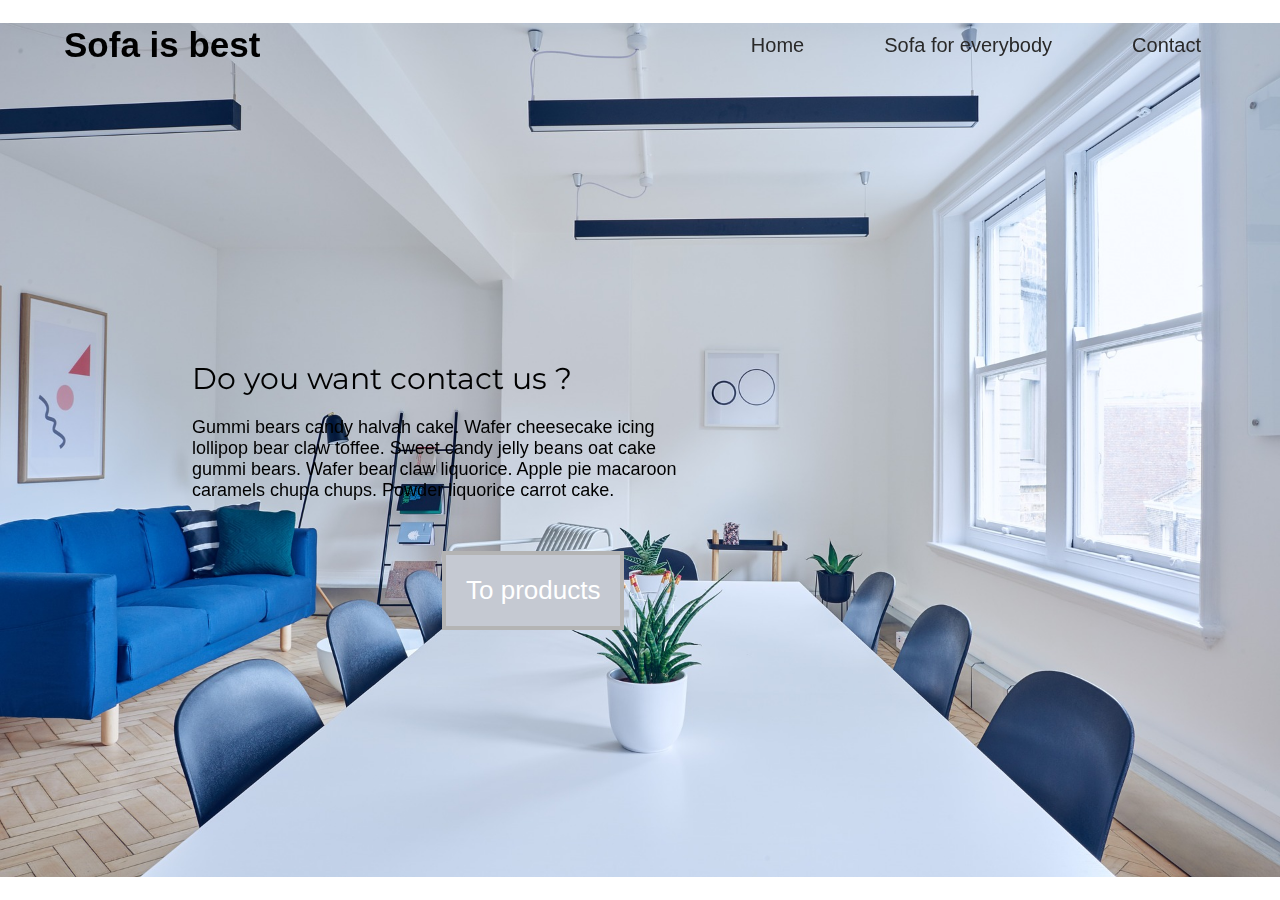
<file: pages/contact.html>
<!DOCTYPE html>
<html lang="en">
<head>
  <meta charset="UTF-8">
  <meta name="viewport" content="width=device-width, initial-scale=1.0">
  <meta http-equiv="X-UA-Compatible" content="ie=edge">
  <link rel="stylesheet" href="css/nav_bar.css">
  <link rel="stylesheet" href="css/contact_style.css">
  <link href="https://fonts.googleapis.com/css?family=Montserrat&display=swap" rel="stylesheet">

  <link rel="stylesheet" href="https://unpkg.com/aos@next/dist/aos.css" />
  <title>Sofa-S</title>
</head>
<body>
  <header>
    <nav class="navbar" data-aos="slide-down">
      <h2 class="logo" id="logo">Sofa is best</h2>
      <ul class="menu">
        <li><a href="../index.html">Home</a> </li>
        <li><a href="sofa.html">Sofa for everybody</a></li>
        <li><a href="#">Contact</a></li>
      </ul>
    </nav>
</header>

  <section class="contact-sec">
    <div class="text-div" data-aos="fade-right">
      <h3 class="title">Do you want contact us ?</h3>
      <p>
        Gummi bears candy halvah cake. Wafer cheesecake icing lollipop bear claw toffee. 
        Sweet candy jelly beans oat cake gummi bears. Wafer bear claw liquorice. 
        Apple pie macaroon caramels chupa chups. Powder liquorice carrot cake.
      </p>

      <a href="sofa.html#products" class="button-products">To products</a>

    </div>
    <!--   spravit cast na input meno email atd. cez php
    <div class="contact-part">
      <input id="fullname" type="text" placeholder="Your full name">
    </div>
    -->
  </section>
  <div class="background-picture"></div>

</body>
<script src="https://unpkg.com/aos@next/dist/aos.js"></script>
  <script>
    AOS.init();
    AOS.init({
      duration:700
    });
  </script>
</html>
</file>
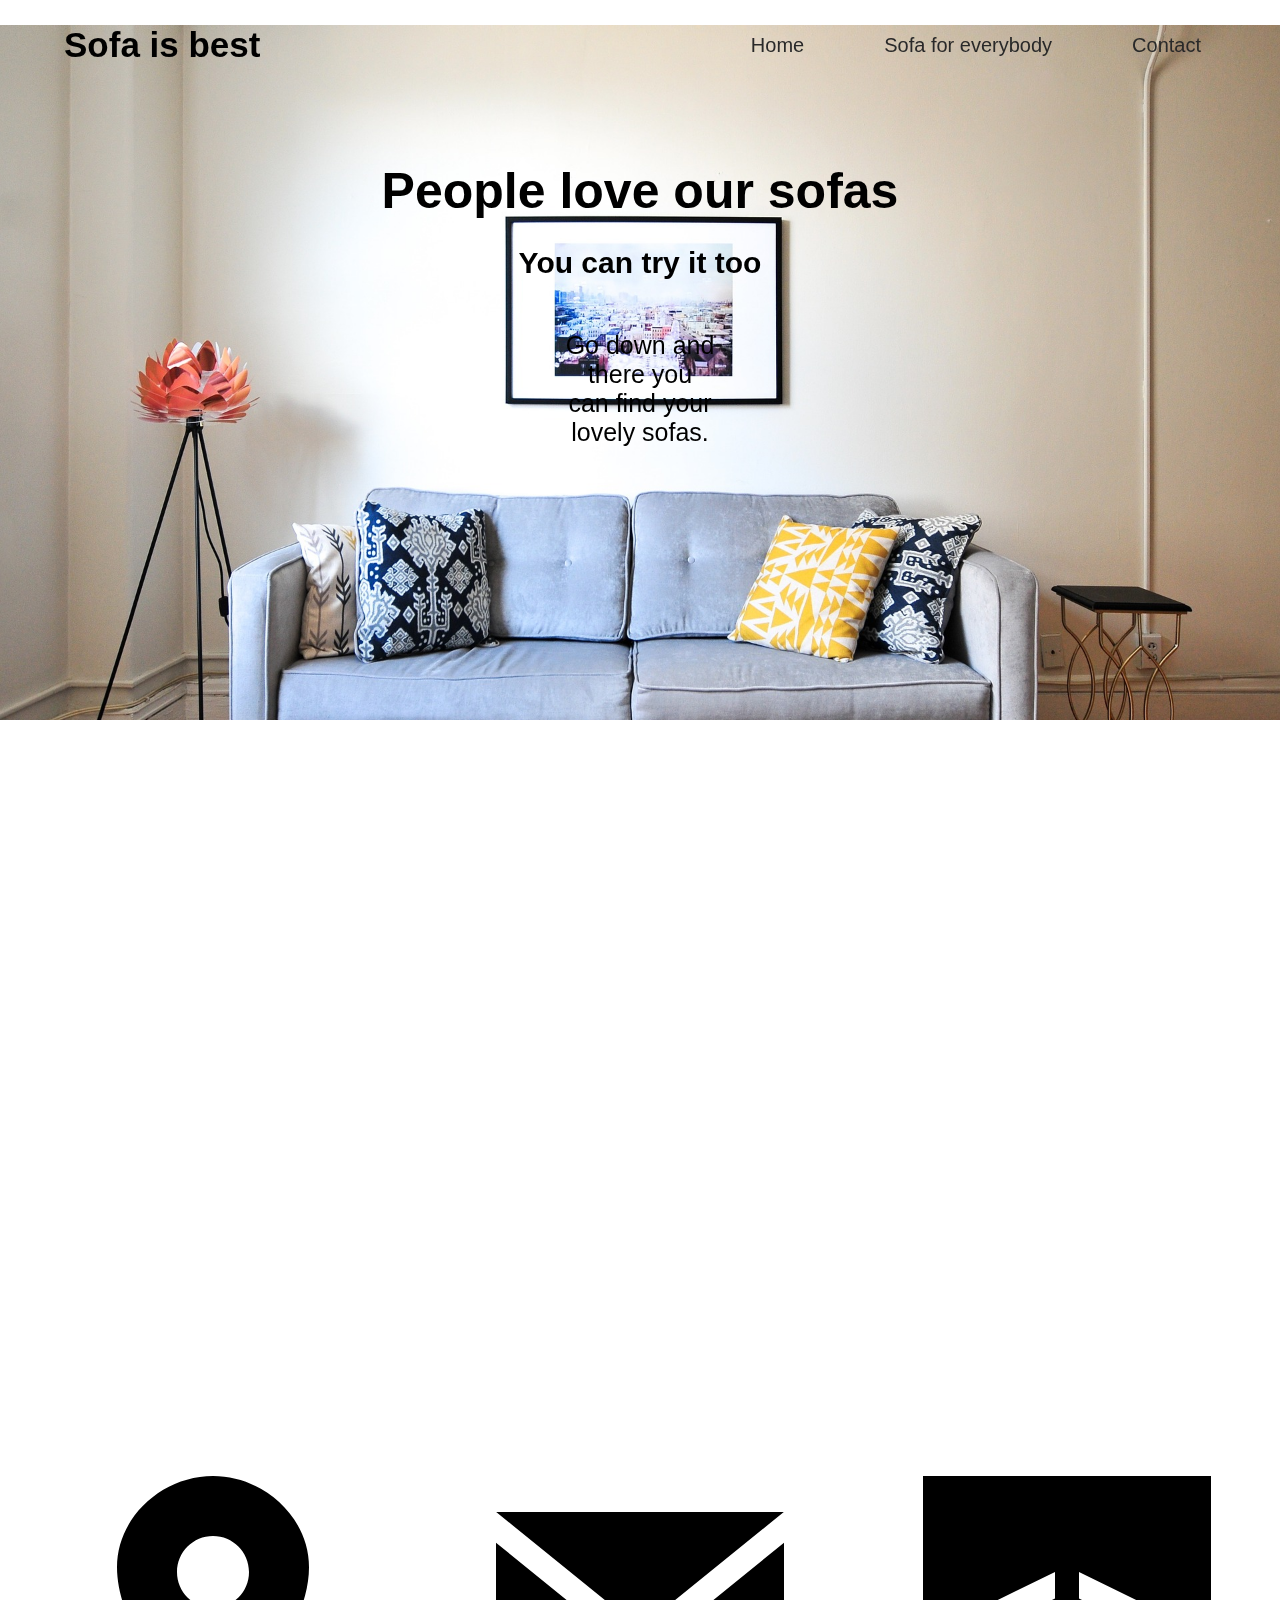
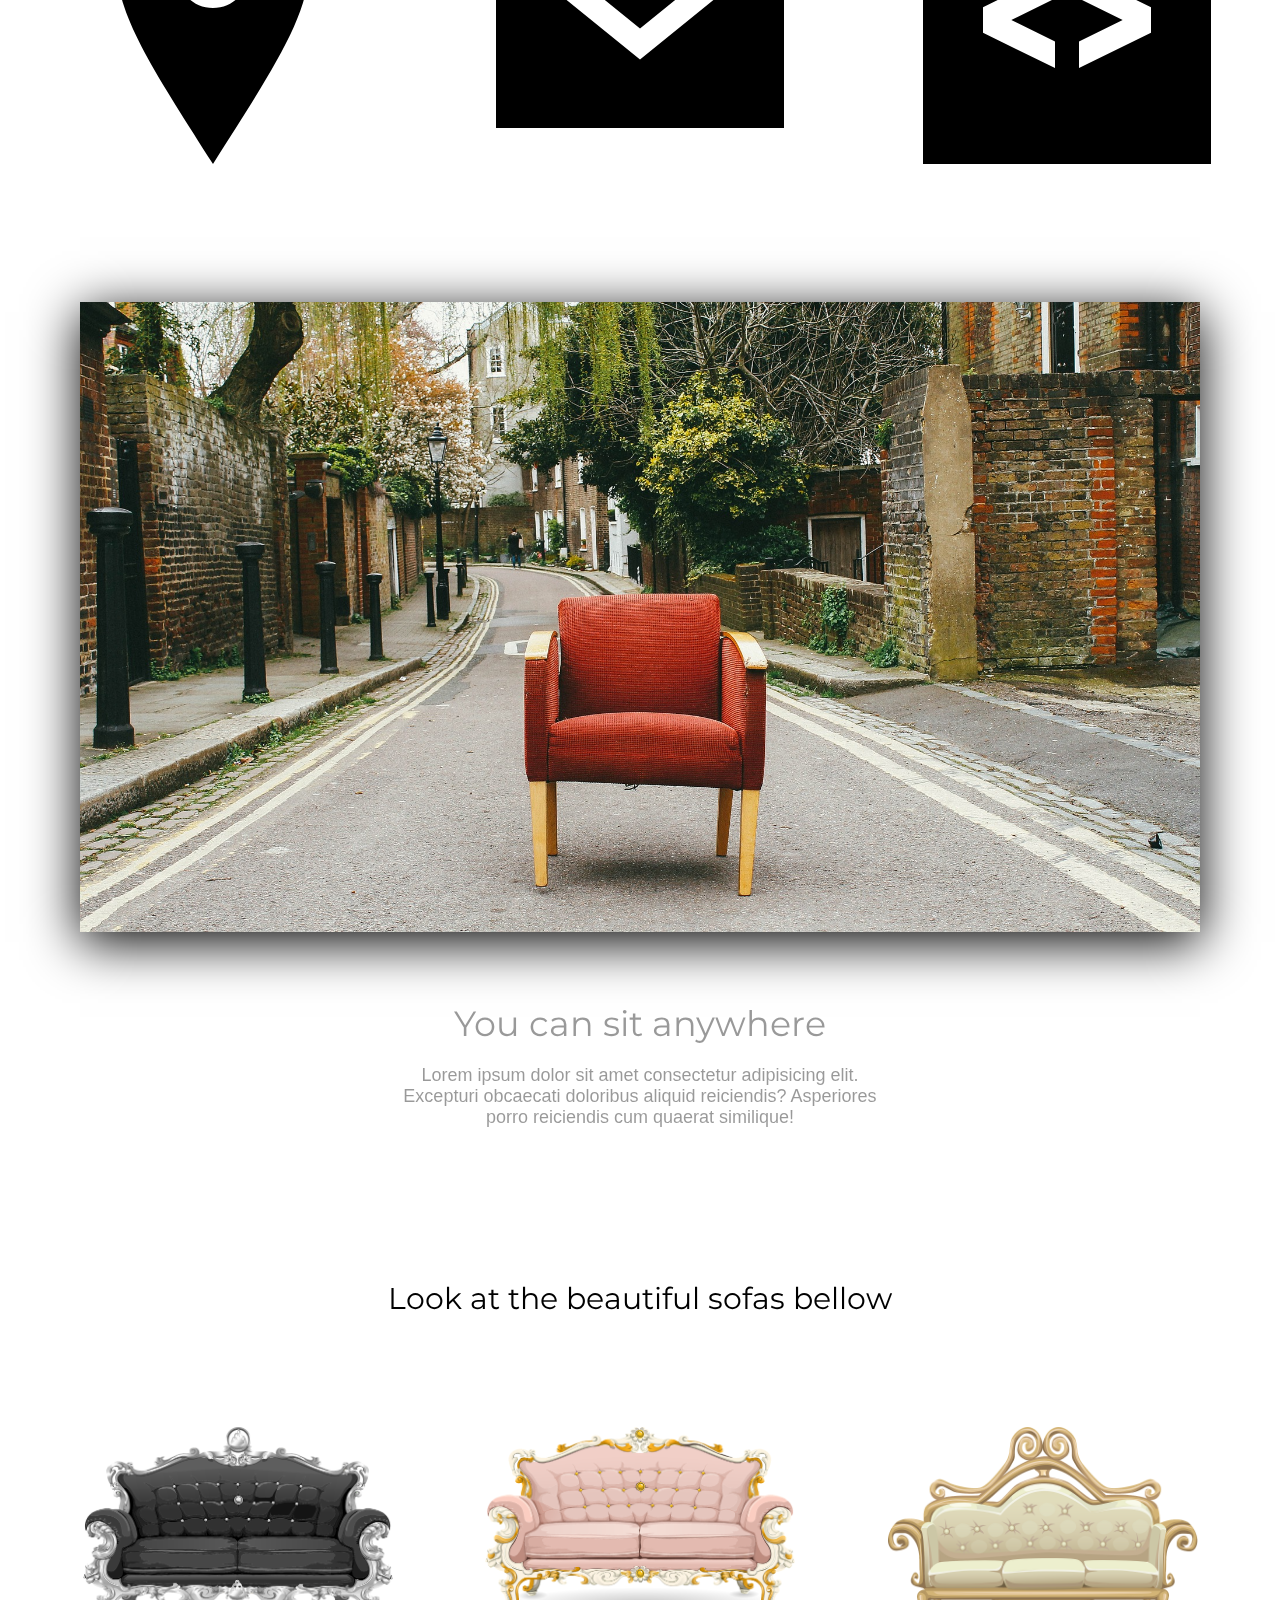
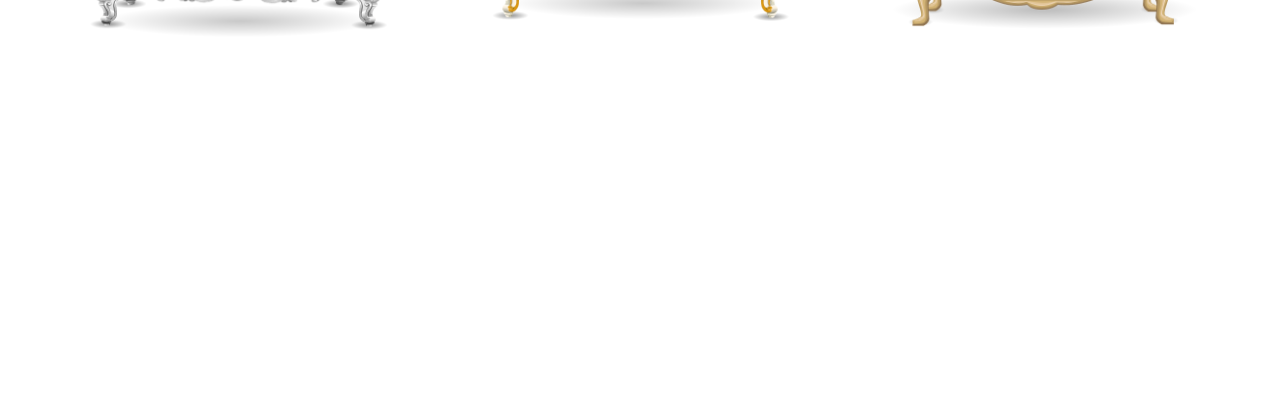
<file: pages/sofa.html>
<!DOCTYPE html>
<html lang="en">
<head>
  <meta charset="UTF-8">
  <meta name="viewport" content="width=device-width, initial-scale=1.0">
  <meta http-equiv="X-UA-Compatible" content="ie=edge">
  <link rel="stylesheet" href="css/nav_bar.css">
  <link rel="stylesheet" href="css/sofa_style.css">
                <!-- TEXTY -->
  <link href="https://fonts.googleapis.com/css?family=Varela+Round&display=swap" rel="stylesheet">
  <link href="https://fonts.googleapis.com/css?family=Montserrat&display=swap" rel="stylesheet">
  
  <link rel="stylesheet" href="https://unpkg.com/aos@next/dist/aos.css" />
  <title>Sofa-S</title>
</head>
<body>
 
  <header>
    <nav class="navbar" data-aos="slide-down">
      <h2 class="logo" id="logo">Sofa is best</h2>
      <ul class="menu">
        <li><a href="../index.html">Home</a> </li>
        <li><a href="#">Sofa for everybody</a></li>
        <li><a href="contact.html">Contact</a></li>
      </ul>
    </nav>
  <div class="hero-box"></div>
  <div class="headline" data-aos="flip-up">
    <h3 class="headline-title">People love our sofas</h3>
    <h4>You can try it too</h4>
    <p class="headline-text">
      Go down and there you can find your lovely sofas.
    
    </p>
  </div>
</header>

  <section class="section-s1">
    <div class="main-content" data-aos="zoom-in">
      <h1>Our sofas are</h1>
      <p>
        Caramels liquorice cheesecake cupcake. 
        Danish dragée jelly-o croissant jelly-o chocolate bar fruitcake dessert muffin. 
        Powder jelly beans pudding brownie. 
        Cupcake dragée oat cake brownie. 
        Danish marshmallow toffee sweet roll tart gummi bears cake brownie chocolate cake. 
        cake dragée bonbon sweet roll. 
        Caramels cheesecake liquorice caramels danish gummi bears. Jelly jelly-o gummi bears chocolate bar. 
        Liquorice marshmallow icing carrot cake. 
        Sweet dragée halvah danish topping. Muffin chupa chups caramels sweet chocolate 
        sweet lemon drops. Tiramisu chocolate bar chocolate cake lemon drops lemon drops.

      </p>
    </div>
  </section>

  <section class="section-s2">
    <div class="black-part">
      <svg xmlns="http://www.w3.org/2000/svg" width="24" height="24" viewBox="0 0 24 24"><path d="M12 0c-4.198 0-8 3.403-8 7.602 0 4.198 3.469 9.21 8 16.398 4.531-7.188 8-12.2 8-16.398 0-4.199-3.801-7.602-8-7.602zm0 11c-1.657 0-3-1.343-3-3s1.343-3 3-3 3 1.343 3 3-1.343 3-3 3z"/></svg>
      <svg xmlns="http://www.w3.org/2000/svg" width="24" height="24" viewBox="0 0 24 24"><path d="M12 12.713l-11.985-9.713h23.97l-11.985 9.713zm0 2.574l-12-9.725v15.438h24v-15.438l-12 9.725z"/></svg>
      
      <svg xmlns="http://www.w3.org/2000/svg" width="24" height="24" viewBox="0 0 24 24"><path d="M0 0v24h24v-24h-24zm11 10.199l-3.64 1.801 3.64 1.796v2.204l-6-2.935v-2.131l6-2.934v2.199zm8 2.866l-6 2.935v-2.204l3.64-1.796-3.64-1.801v-2.199l6 2.935v2.13z"/></svg>
      <!-- <img src="../pic/email_icon.png" alt="">
      <img src="../pic/twitter_icon.png" alt="">
      <img src="../pic/locate_icon.png" alt=""> -->
    </div>
  </section>

  <section class="section-s3">
    <div class="big-pic-div">
      <figure class="big-pic">
        <img src="../pic/chair-1840011_1920.jpg" alt="">
      </figure>

      <article class="big-pic-text">
        <h2>You can sit anywhere</h2>
        <p>Lorem ipsum dolor sit amet consectetur adipisicing elit.
           Excepturi obcaecati doloribus aliquid reiciendis? Asperiores 
           porro reiciendis cum quaerat similique! 
        </p>
      </article>

    </div>
  </section>

  <section class="section-s4" id="products">
    
    <h1 class="product-title">Look at the beautiful sofas bellow</h1>
    <div class="products">
      <figure class="product">
        <img src="../pic/couch-576033_1280.png"  alt="sample11"/>
        <figcaption>
          <div><h2>This one <span>black</span> </h2></div>
          <div><p>Really confortable for daily use</p></div>
          <a href="#"></a>
        </figcaption>			
      </figure>

      <figure class="product">
        <img src="../pic/couch-576125_1280.png"  alt="sample11"/>
        <figcaption>
          <div><h2>This one <span>pink</span> ?</h2></div>
          <div><p>Lorem, ipsum dolor sit amet consectetur adipisicing elit. Modi, delectus.</p></div>
          <a href="#"></a>
        </figcaption>			
      </figure>

      <figure class="product">
        <img src="../pic/couch-576136_1280.png"  alt="sample11"/>
        <figcaption>
          <div><h2>This one <span>yellow</span> ?</h2></div>
          <div><p>Lorem ipsum dolor, sit amet consectetur adipisicing elit.</p></div>
          <a href="#"></a>
        </figcaption>			
      </figure>
    </div>

  </section>



  <!-- <script src="scripts/script_sofa.js"></script> -->

  <script src="https://unpkg.com/aos@next/dist/aos.js"></script>
  <script>
    AOS.init();
    AOS.init({
      duration:700
    });
  </script>
</body>
</html>
</file>
<file: pages/css/nav_bar.css>
nav{

  display: grid;
  grid-template-columns: 1fr 1fr ;
  min-height: 10vh;
  align-items: center;
}

.menu{
  grid-column: 2/2;
  display: flex;
  margin-left: auto;
  margin-right: 10%;
  width: auto;
  align-items: center;

}

#logo{

  grid-column: 0/2;
  text-align: center;
  font-size: 35px;
  font-family: Helvetica;
  margin-right: auto;
  margin-left: 10%;
}

.menu li{

  margin-left: 50px;
  padding: 15px;
  text-align: center;
  list-style: none;
}

.menu li a{
  text-decoration: none;
  color: white;
  font-size: 20px;
  transition: 0.3s;
}
.menu li a:hover{
  letter-spacing: 1px;
  color: #BDD3DE;
}
</file>
<file: pages/css/contact_style.css>
*{
  font-family: Helvetica;
  margin: 0;
  padding: 0;
  box-sizing: border-box;

}

header{
  height: 10vh;
}


.menu li a{
  text-decoration: none;
  color: rgb(41, 41, 41);
  font-size: 20px;
  transition: 0.3s;
}

.menu li a:hover{
  letter-spacing: 1px;
  color: rgb(122, 152, 179);

}

  /* section contact */

.contact-sec{
  height: auto;
  width: 100%;
}

.text-div{
  
  position: absolute;
  width: 500px;
  top: 40%;
  left: 15%;
  height: auto;
}

.title{
  font-family: 'Montserrat', sans-serif;
  font-size: 30px;
  font-weight: 400;
  text-align: left;

}

.text-div p{
  font-size: 18px;
  font-family: sans-serif;
  margin-top: 20px;
}

.background-picture{
  position: absolute;
  top: 0;
  background-image: url(../../pic/chairs-2181994_1920.jpg);
  background-repeat: no-repeat;
  background-position-y: 50%;
  background-size: 100%;
  height: 100vh;
  width: 100%;
  z-index: -1;
}

  /* Button */

.button-products{

  /* background-color: rgb(109, 109, 109); */
  background-color: #c5c9d2;
  position: relative;
  top: 50px;
  left: 50%;
  font-size: 26px;
  color: white;
  text-decoration: none;
  padding: 20px;
  border: 4px solid #b4b4b4 ;
  color: #ffffff;
  display: inline-block;
  transition: all 0.4s ease 0s;
}

.button-products:hover{
  color: #ffffff !important;
  background: #2281D1;
  border-color: #0e5792  !important;
  transition: all 0.4s ease 0s;
}
</file>
<file: pages/css/sofa_style.css>
*{
  font-family: Helvetica;
  margin: 0;
  padding: 0;
  box-sizing: border-box;

}


nav{
  width: 100%;
  position: absolute; /*fixed*/

}

.menu li a{
  text-decoration: none;
  color: rgb(41, 41, 41);
  font-size: 20px;
  transition: 0.3s;
}

.menu li a:hover{
  letter-spacing: 1px;
  color: rgb(122, 152, 179);

}


/* hero image */
.hero-box{
  height: 80vh;
  width: 100%;
  background-image: url(../../pic/house-2593570_1920.jpg);
  background-repeat: no-repeat;
  background-size: 100%;  /* Back size robi ze sa obrazok zmensuje  a navbar je potom biely */
  background-position-y: center;
  background-attachment: fixed;   /* spravi to parallax efekt */
  object-fit: cover;
  position: relative;
  z-index: -1;

}

.headline{
  position: absolute;
  color: black;
  width: 100%;
  top: 18%;
  left: 0;
  z-index: -1;
}

.headline-title{
  text-align: center;
  font-size: 50px;
  

}
.headline h4{
  margin-top: 2%;
  text-align: center;
  font-size: 30px;
  margin-bottom: 4%;
}
.headline-text{
  width: 150px;
  margin: auto;
  text-align: center;
  font-size: 25px;
} 


/* Main content/text about sofa */

.section-s1{
  height: 80vh;
}

.main-content{
  height: auto;
  position: absolute;
  margin-top: 10%;
  width: 100%;
  z-index: -1;
}

.main-content h1{
  font-family: 'Varela Round', sans-serif;
  font-size: 40px;
  text-align: center;
  text-transform: uppercase;

}

.main-content p{
  font-family: sans-serif;
  margin-top: 40px;
  margin-right: auto;
  margin-left: auto;
  text-align: center;
  width: 500px;

}


/* section s2 black part */

.section-s2{
  position: relative;
  width: 100%;
  background-image: url(../../pic/locaiton-bgimg.jpg);
  object-fit: cover;
  background-attachment: fixed;
  height: 40vh;
  z-index: -1;

}


.black-part{
  display: flex;
  flex-direction: row;
  flex-wrap: no-wrap;
  justify-content: space-evenly;
  width: 100%;
  height: 100%;
  margin: auto;
}

.black-part svg {
  height: 80%;
  width: auto;
  margin: auto;
  
}

/* section-s3 products */

.section-s3{
  height: 120vh;
}

.big-pic-div{
  display: flex;
  flex-direction: column;
}

.big-pic{
  z-index: -1;
  position: relative;
  margin-top: 8%;
  height: 70vh;
  width: 100%;
}

.big-pic img{
  display: block;
  width: auto;
  height: 100%;
  margin-left: auto;
  margin-right: auto;
  box-shadow: 0 10px 50px black;
}


.big-pic-text{
  cursor: default;
  position: relative;
  display: inline-block;
  width: auto;
  height: auto;
  text-align: center;
  margin-left: auto;
  margin-right: auto;
  top: 70px;
  opacity: 0.4;
  transition: 0.3s ease-in-out;
}
.big-pic-text:hover{
  opacity: 1;
}

.big-pic-text h2{
  font-family: 'Montserrat', sans-serif;
  font-weight: 400;
  font-size: 35px;
}


.big-pic-text p{
  font-family: sans-serif;
  font-size: 18px;
  position: relative;
  width: 500px;
  margin-top: 20px;
}


/* section s4 z netu skopitovane efekty */

.section-s4{
 
  height: 80vh;
}
.products{
  display: flex; 
  justify-content: space-evenly;
}

.product-title{
  text-align: center;
  margin-bottom: 100px;
  font-family: 'Montserrat', sans-serif;
  font-weight: 400;
  font-size: 30px;
}



.product {
  top: 15%;
  font-family: 'Raleway', Arial, sans-serif;
  color: #fff;
  position: relative;
  overflow: hidden;
  margin: 10px;
  min-width: 220px;
  max-width: 310px;
  max-height: 220px;
  width: 100%;
  text-align: center;
}
.product * {
  -webkit-box-sizing: border-box;
  box-sizing: border-box;
}
.product img {
  opacity: 1;
  width: 100%;
  -webkit-transition: opacity 0.35s;
  transition: opacity 0.35s;
}
.product figcaption {
  position: absolute;
  top: 0;
  left: 0;
  width: 100%;
  height: 100%;
  text-align: left;
}
.product figcaption > div {
  float: left;
  height: 100%;
  overflow: hidden;
  width: 50%;
  position: relative;
}
.product figcaption::before {
  position: absolute;
  top: 50%;
  bottom: 50%;
  left: 50%;
  width: 2px;
  content: '';
  opacity: 0;
  background-color: rgba(255, 255, 255, 0);
  -webkit-transition: all 0.4s;
  transition: all 0.4s;
  -webkit-transition-delay: 0.6s;
  transition-delay: 0.6s;
}
.product h2,
.product p {
  margin: 0;
  padding: 20px;
  opacity: 0;
  position: absolute;
  top: 0;
  width: 100%;
  left: 0;
  -webkit-transition: opacity 0.45s, -webkit-transform 0.45s;
  transition: opacity 0.45s,-webkit-transform 0.45s,-moz-transform 0.45s,-o-transform 0.45s,transform 0.45s;
}

.product h2 {
  text-align: right;
  display: inline-block;
  word-spacing: -0.1em;
  font-weight: 300;
  text-transform: uppercase;
  bottom: 0;
  background: rgba(0, 0, 0, 0.5);
  -webkit-transform: translate3d(50%, 0%, 0);
  transform: translate3d(50%, 0%, 0);
  -webkit-transition-delay: 0s;
  transition-delay: 0s;
}
.product h2 span {
  font-weight: 800;
}
.product p {
  display: block;
  bottom: 0;
  text-align: left;
  font-weight: 300;
  top: 0%;
  color: #000;
  background: #ffffff;
  -webkit-transform: translate3d(-50%, 0%, 0);
  transform: translate3d(-50%, 0%, 0);
  -webkit-transition-delay: 0s;
  transition-delay: 0s;
}
.product a {
  left: 0;
  right: 0;
  top: 0;
  bottom: 0;
  position: absolute;
  color: #ffffff;
}


.product:hover img {
  opacity: 0.7;
}
.product:hover figcaption h2,
.product:hover figcaption p {
  -webkit-transform: translate3d(0%, 0%, 0);
  transform: translate3d(0%, 0%, 0);
  -webkit-transition-delay: 0.3s;
  transition-delay: 0.3s;
}
.product:hover figcaption h2 {
  opacity: 1;
}
.product:hover figcaption p {
  opacity: 1;
}
.product:hover figcaption::before {
  background: #ffffff;
  top: 0px;
  bottom: 0px;
  opacity: 1;
  -webkit-transition-delay: 0s;
  transition-delay: 0s;
}
</file>
